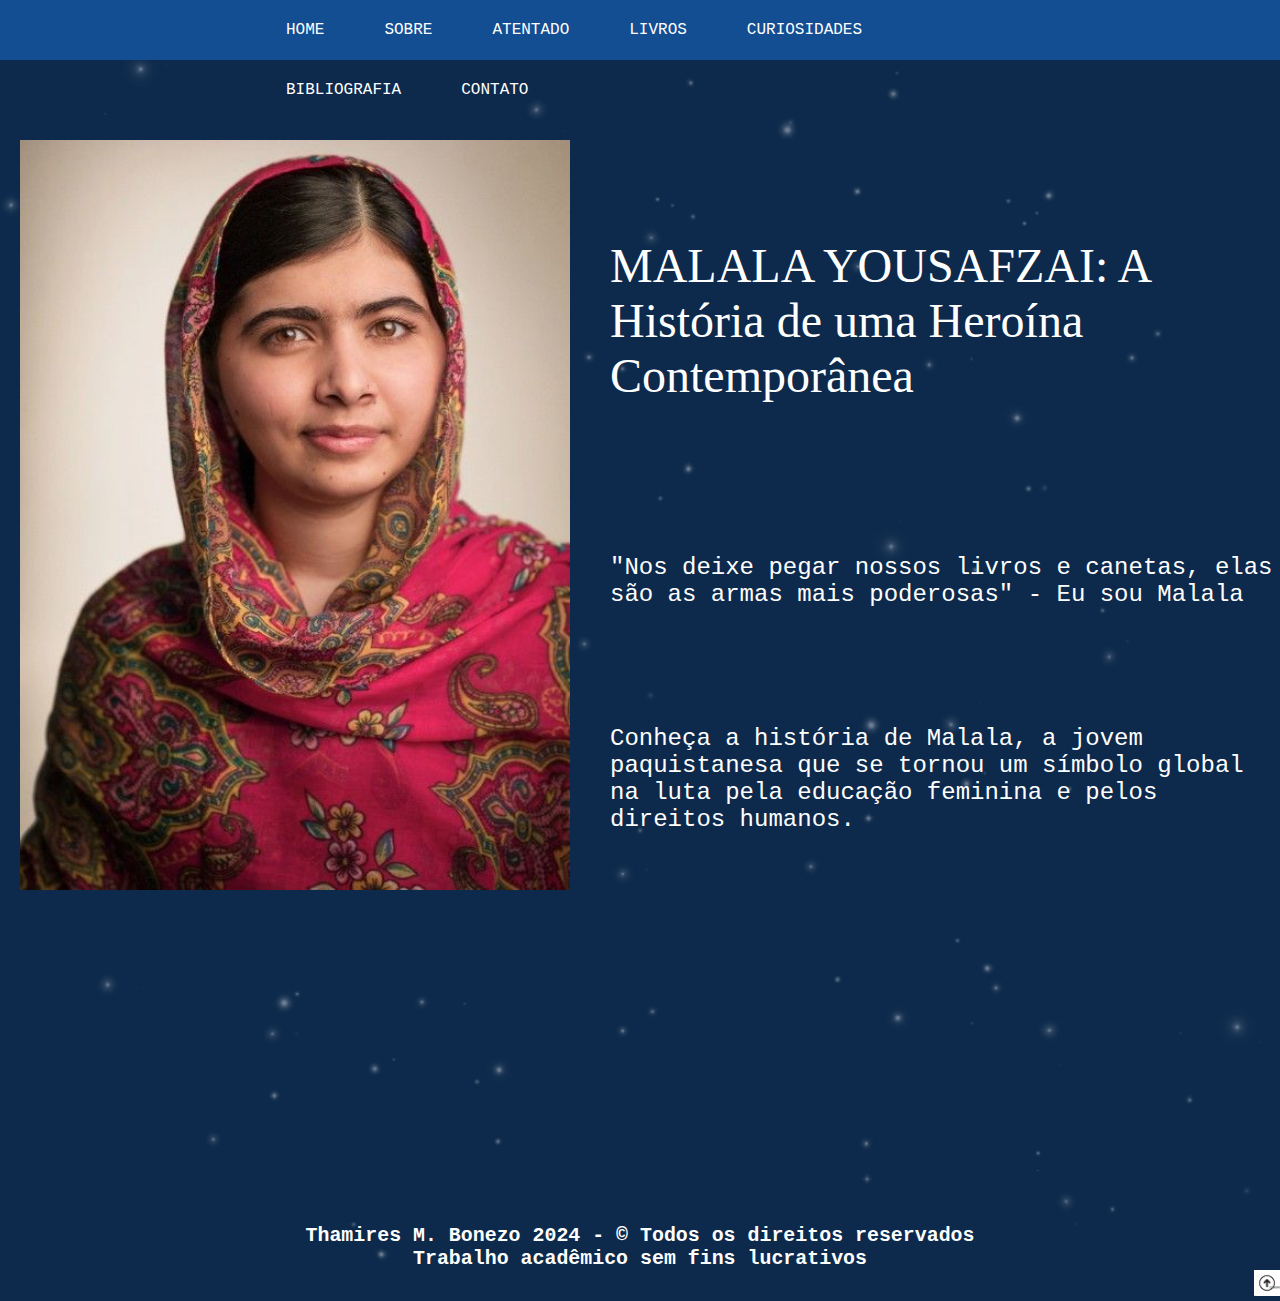
<file: index.html>
<!DOCTYPE html>
<html lang="pt-BR">
<head>
    <title>Home - Malala</title>
    <meta charset="UTF-8">
    <meta name="viewport" content="width=device-width, initial-scale=1.0">
    <meta name="description" content="MALALA YOUSAFZAI: Uma voz inspiradora na luta pela Educação e Direitos Humanos">
    <meta name="keywords" content="Malala, educação, luta">
    <meta name="author" content="Thamires M. Bonezo">
    <link rel="stylesheet" type="text/css" href="estilo_3.css">
    <link rel="icon" type="image/jpg" href="img/malala_3.jpg">
</head>
<body>
    <nav id="menu">
        <ul>
            <li><a href="index.html">Home</a></li>
            <li><a href="sobre.html">Sobre</a></li>
            <li><a href="atentado.html">Atentado</a></li>
            <li><a href="livros.html">Livros</a></li>
            <li><a href="premios.html">Curiosidades</a></li>
            <li><a href="bibliografia.html">Bibliografia</a></li>
            <li><a href="contato.html">Contato</a></li>
        </ul>
    </nav> 
    <br><br><br>
    <center>
        <font face="Courier" size="5" color="white">
            <table align="center" border="0" cellspacing="20" width="1300">
                <tr>
                    <td rowspan="5">
                        <img src="img/malala_capa.jpg" alt="Imagem de Malala" width="550" height="750">
                    </td>
                    <td></td>
                    <td>
                        <font face="Bookman Old Style" size="35" color="white">MALALA YOUSAFZAI: A História de uma Heroína Contemporânea</font>
                    </td>
                </tr>
                <tr>
                    <td></td>
                    <td>"Nos deixe pegar nossos livros e canetas, elas são as armas mais poderosas" - Eu sou Malala</td>
                </tr>
                <tr>
                    <td></td>
                    <td>Conheça a história de Malala, a jovem paquistanesa que se tornou um símbolo global na luta pela educação feminina e pelos direitos humanos.</td>
                </tr>            
            </table>
            <br><br><br><br><br><br><br><br><br>
            <hr width="90%" color="0D294B" size="10" align="center"><br><br>
            <footer>
                <h5>Thamires M. Bonezo 2024 - &copy; Todos os direitos reservados
                <br> Trabalho acadêmico sem fins lucrativos</h5>
            </footer>
        </font>
    </center>
    <div align="right">
        <a href="#"><img src="img/sobe1.png" width="2%"></a>
    </div>
</body>
</html>
</file>
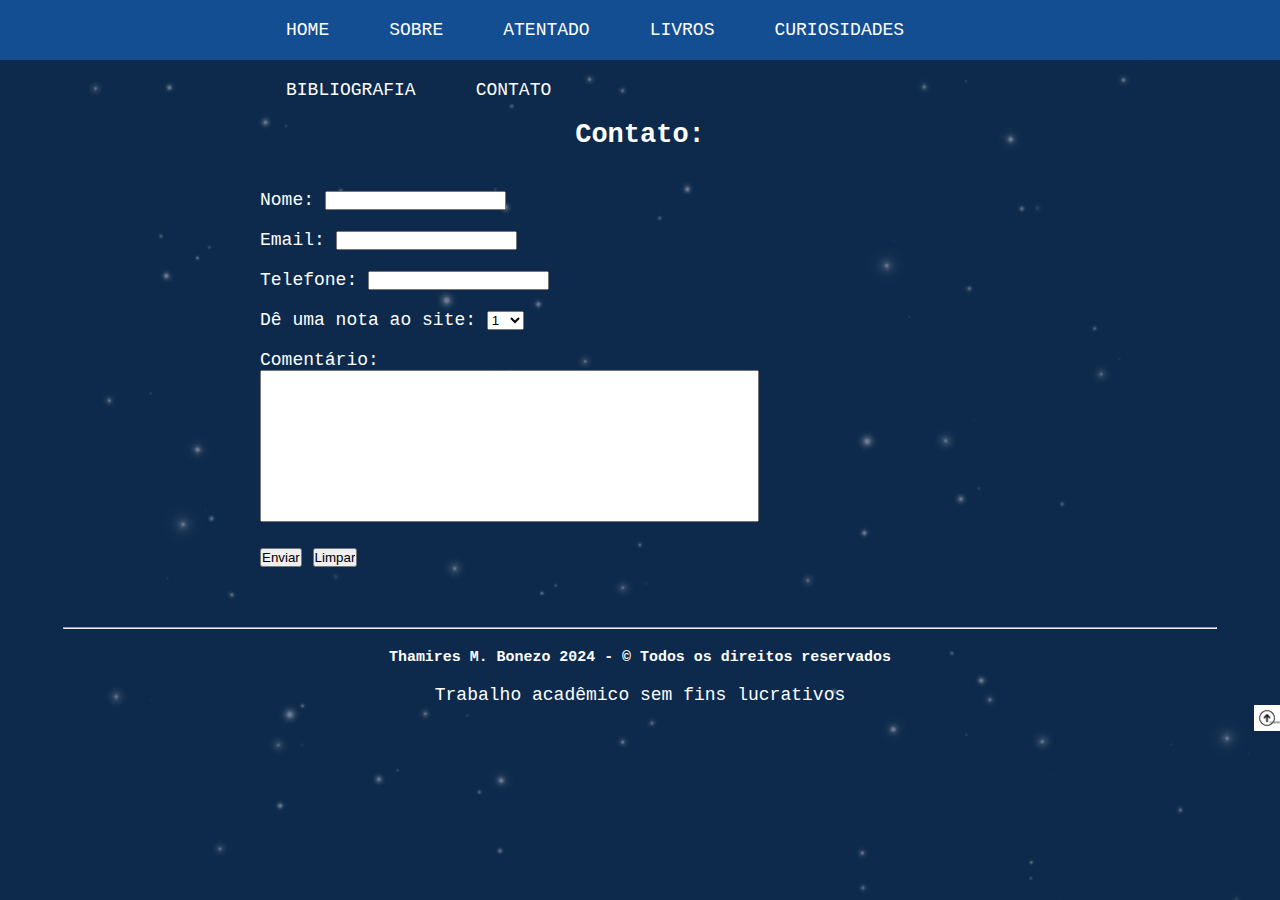
<file: a.html>
<!DOCTYPE html>
<html lang="pt-BR">
<head>
    <meta charset="UTF-8">
    <meta name="viewport" content="width=device-width, initial-scale=1.0">
    <title>Contato - Malala</title>
    <meta name="description" content="Livro Jogos vorazes">
    <meta name="keywords" content="jogos vorazes, livro, fanart">
    <meta name="author" content="Thamires M. Bonezo">
    <link rel="stylesheet" href="estilo_3.css">
    <link rel="icon" type="image/jpg" href="img/malala_3.jpg">
    <script language="JavaScript" type="text/javascript">
        function validar() {
            var nome = form1.nome.value;
            var email = form1.email.value;
            var tel = form1.tel.value;

            if (nome == "") {
                alert("Preencha o campo com o seu nome");
                form1.nome.focus();
                return false;
            }

            if (nome.length < 5) {
                alert("Digite seu nome completo");
                form1.nome.focus();
                return false;
            }

            if (email == "") {
                alert("Preencha o campo com seu email");
                form1.email.focus();
                return false;
            }
			
			if (email.length < 5) {
                alert("Digite seu email completo");
                form1.email.focus();
                return false;
			}
				
			if (email.length != @) {
                alert("Digite seu email co");
                form1.email.focus();
                return false;
			}

            if (tel == "") {
                alert("Preencha o campo com seu telefone");
                form1.tel.focus();
                return false;
            }
			
			if (tel.length < 5) {
                alert("Digite seu telefone completo");
                form1.tel.focus();
                return false;
        }
    </script>
</head>
<body>
    <font face="Courier" size="4" color="white">
        <nav id="menu">
            <ul>
                <li><a href="index.html">Home</a></li>
                <li><a href="sobre.html">Sobre</a></li>
                <li><a href="atentado.html">Atentado</a></li>
                <li><a href="livros.html">Livros</a></li>
                <li><a href="premios.html">Curiosidades</a></li>
                <li><a href="bibliografia.html">Bibliografia</a></li>
                <li><a href="contato.html">Contato</a></li>
            </ul>
        </nav>
        <center>
            <br><br><br>
            <h2>Contato:</h2>
            <br>
            <table align="center" cellspacing="20" width="800">
                <tr>
                    <td>
                        <form name="form1" action="confirmacaodedados.html" method="post" onsubmit="return validar()">
                            Nome: <input name="nome" type="text" required><br><br>
                            Email: <input name="email" type="text" required><br><br>
                            Telefone: <input name="tel" type="text" required><br><br>
                            Dê uma nota ao site:
                            <select name="nota">
                                <option>1</option>
                                <option>2</option>
                                <option>3</option>
                                <option>4</option>
                                <option>5</option>
                                <option>6</option>
                                <option>7</option>
                                <option>8</option>
                                <option>9</option>
                                <option>10</option>
                            </select>
                            <br><br>
                            Comentário:<br>
                            <textarea name="comentario" cols="60" rows="10" readonly></textarea><br><br>
                            <input type="submit" value="Enviar">
                            <input type="reset" name="limpa" value="Limpar">
                        </form>
                    </td>
                </tr>
            </table>
            <br><br>
            <hr width="90%" bgcolor="0D294B" size="2" align="center"><br>
            <footer>
                <h5>Thamires M. Bonezo 2024 - &copy; Todos os direitos reservados</h5>
                <br> Trabalho acadêmico sem fins lucrativos
            </footer>
        </center>
    </font>
    <div align="right">
        <a href="#"><img src="img/sobe1.png" width="2%"></a>
    </div>
</body>
</html>
</file>
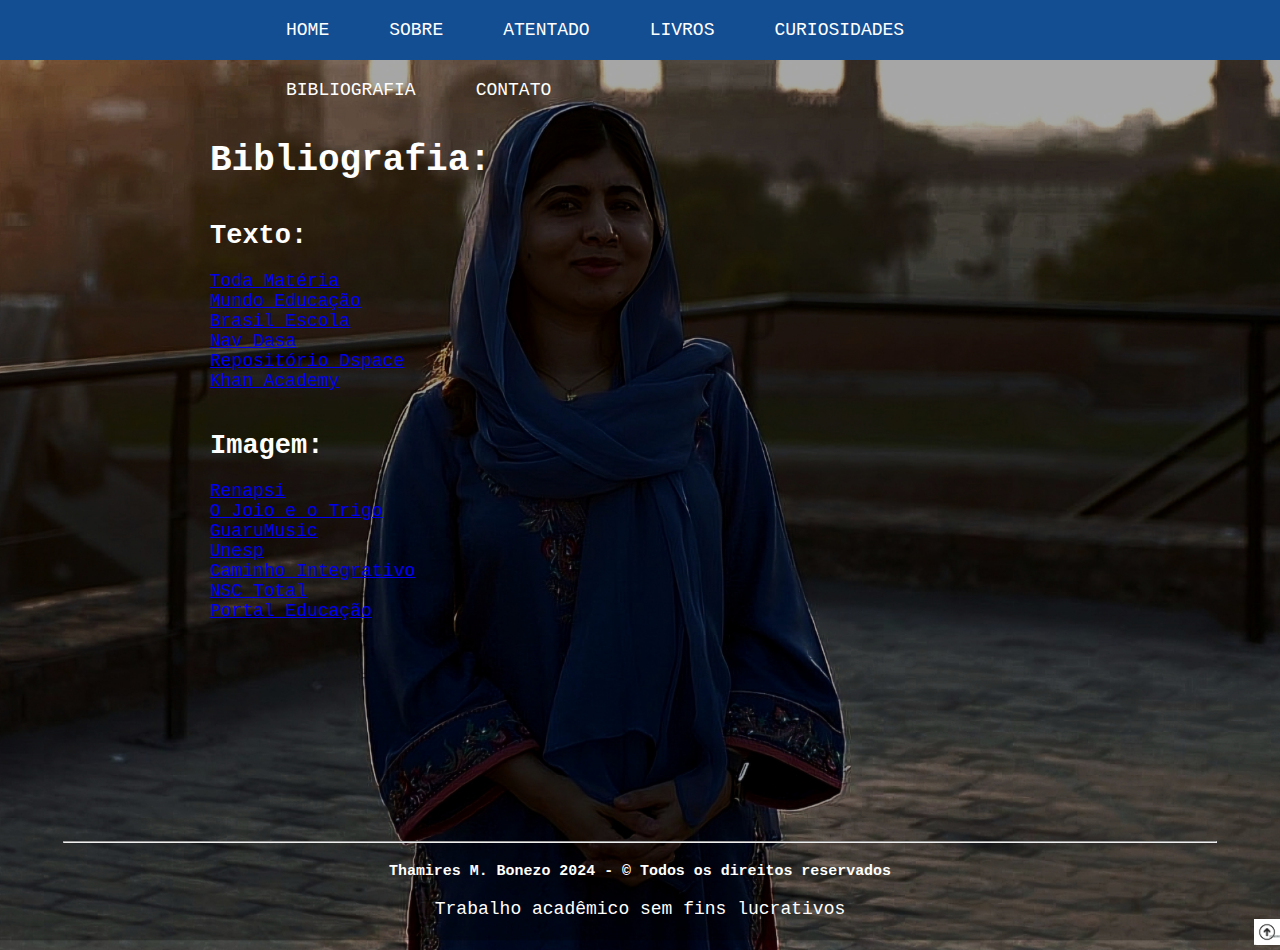
<file: bibliografia.html>
<!DOCTYPE html>
<html lang="pt-BR">
<head>
    <meta charset="UTF-8">
    <meta name="viewport" content="width=device-width, initial-scale=1.0">
    <title>Bibliografia - Malala</title>
    <meta name="description" content="Livro Jogos Vorazes">
    <meta name="keywords" content="jogos vorazes, livro, fanart">
    <meta name="author" content="Thamires M. Bonezo">
    <link rel="stylesheet" type="text/css" href="estilo_2.css">
    <link rel="icon" type="image/jpg" href="img/malala_3.jpg">
</head>
<body>
    <font face="Courier" size="4" color="white">
        <nav id="menu">
            <ul>
                <li><a href="index.html">Home</a></li>
                <li><a href="sobre.html">Sobre</a></li>
                <li><a href="atentado.html">Atentado</a></li>
                <li><a href="livros.html">Livros</a></li>
                <li><a href="premios.html">Curiosidades</a></li>
                <li><a href="bibliografia.html">Bibliografia</a></li>
                <li><a href="contato.html">Contato</a></li>
            </ul>
        </nav>
        <center><br><br>
        <table width="900" align="center" cellspacing="20">
            <tr>
                <td>
                    <h1>Bibliografia:</h1><br><br>
                    <h2>Texto:</h2><br>
                    <a href="https://www.todamateria.com.br/">Toda Matéria</a><br>
                    <a href="https://mundoeducacao.uol.com.br/">Mundo Educação</a><br>
                    <a href="https://brasilescola.uol.com.br/">Brasil Escola</a><br>
                    <a href="https://nav.dasa.com.br/">Nav Dasa</a><br>
                    <a href="https://repositorio.bc.ufg.br/">Repositório Dspace</a><br>
                    <a href="https://pt.khanacademy.org/">Khan Academy</a><br><br><br>
                    <h2>Imagem:</h2><br>
                    <a href="https://renapsi.org.br/">Renapsi</a><br>
                    <a href="https://ojoioeotrigo.com.br/">O Joio e o Trigo</a><br>
                    <a href="https://guarumusic.com.br/">GuaruMusic</a><br>
                    <a href="https://parajovens.unesp.br/">Unesp</a><br>
                    <a href="https://caminhointegrativo.com.br/">Caminho Integrativo</a><br>
                    <a href="https://nsctotal.com.br/">NSC Total</a><br>
                    <a href="https://blog.portaleducacao.com.br/">Portal Educação</a><br>
                </td>
            </tr>
        </table><br><br><br><br><br><br><br><br><br><br>
        <hr width="90%" bgcolor="0D294B" size="2" align="center"><br>
        <footer>
            <h5>Thamires M. Bonezo 2024 - &copy; Todos os direitos reservados</h5>
            <br> Trabalho acadêmico sem fins lucrativos
        </footer>
        </center>
    </font>
    <div align="right">
        <a href="#"><img src="img/sobe1.png" width="2%"></a>
    </div>
</body>
</html>
</file>
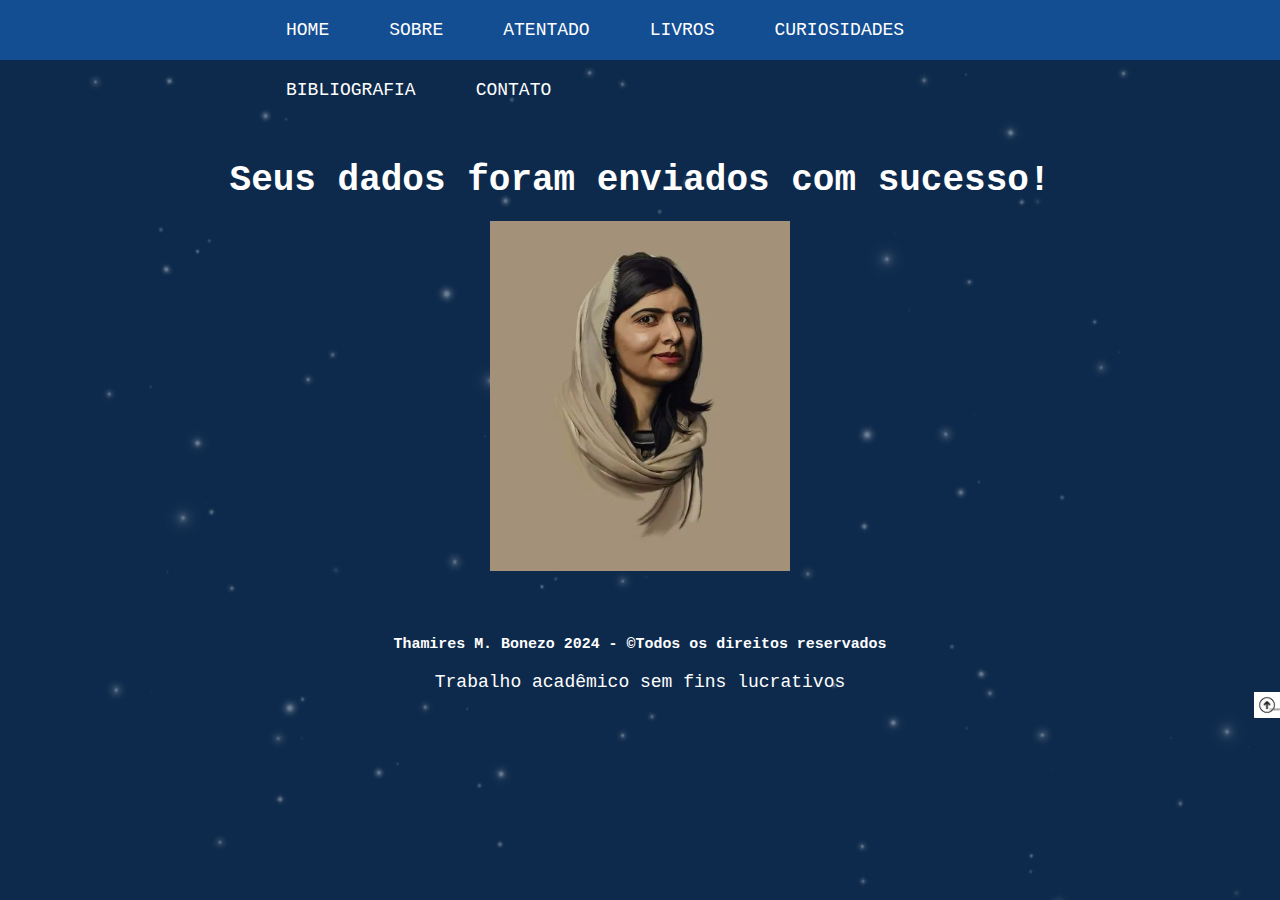
<file: confirmacaodedados.html>
<!DOCTYPE html>
<html lang="pt-BR">
<head>
    <meta charset="UTF-8">
    <meta name="viewport" content="width=device-width, initial-scale=1.0">
    <title>Confirmação de dados- Malala</title>
    <meta name ="description" content ="Confirmação de dados">
	<meta name ="keywords" content= "Malala, educação, luta">
	<meta name ="author" content= "Thamires M. Bonezo">
    <link rel="stylesheet" href="estilo_3.css">
	<link rel="icon" type= "image/jpg" href= "img/malala_3.jpg">
	</head>
<body><font face="Courier" size="4"color= "white">
        <nav id="menu">
            <ul> 
                <li><a href="index.html">Home</a></li>
                <li><a href="sobre.html">Sobre</a></li>
                <li><a href="atentado.html">Atentado</a></li>
                <li><a href="livros.html">Livros</a></li>
                <li><a href="premios.html">Curiosidades</a></li>
                <li><a href="bibliografia.html">Bibliografia</a></li>
                <li><a href="contato.html">Contato</a></li>
            </ul>
        </nav><center><br><br><br><br><br>
		<h1>Seus dados foram enviados com sucesso!</h1><br>
		<img src="img/malala_pintura.jpg" width="300" height="350"><br><br><br><br>
	<footer>
		<h5>Thamires M. Bonezo 2024 - &copyTodos os direitos reservados</h5>
		<br> Trabalho acadêmico sem fins lucrativos</h5></center></font>
		<div align= "right"> <a href = "#"> <img src= "img/sobe1.png" width = "2%"></a> </div>
    </footer>
</body>
</html>
</file>
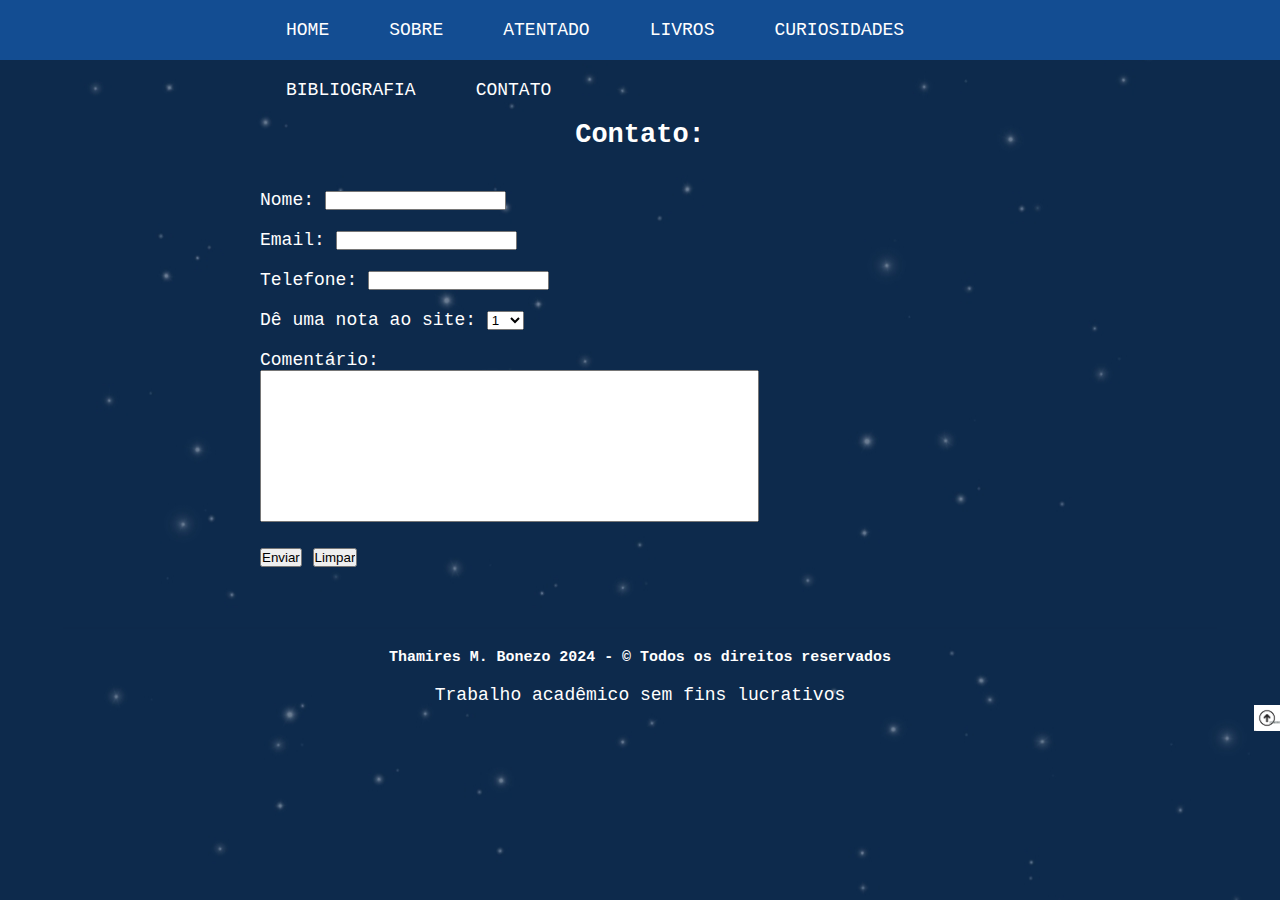
<file: contato.html>
<!DOCTYPE html>
<html lang="pt-BR">
<head>
    <meta charset="UTF-8">
    <meta name="viewport" content="width=device-width, initial-scale=1.0">
    <title>Contato - Malala</title>
    <meta name="description" content="contato- formulário">
    <meta name="keywords" content="contato, livro, malala">
    <meta name="author" content="Thamires M. Bonezo">
    <link rel="stylesheet" href="estilo_3.css">
    <link rel="icon" type="image/jpg" href="img/malala_3.jpg">
    <script type="text/javascript">
        function validar() {
            var form = document.forms['form1'];
            var nome = form.nome.value;
            var email = form.email.value;
            var tel = form.tel.value;

            if (nome == "") {
                alert("Preencha o campo com o seu nome");
                form.nome.focus();
                return false;
            }

            if (nome.length < 5) {
                alert("Digite seu nome completo");
                form.nome.focus();
                return false;
            }

            if (email == "") {
                alert("Preencha o campo com seu email");
                form.email.focus();
                return false;
            }

            if (email.length < 5) {
                alert("Digite seu email completo");
                form.email.focus();
                return false;
            }
            
            if (!email.includes('@')) {
                alert("Digite um email válido");
                form.email.focus();
                return false;
            }

            if (tel == "") {
                alert("Preencha o campo com seu telefone");
                form.tel.focus();
                return false;
            }

            if (tel.length < 5) {
                alert("Digite seu telefone completo");
                form.tel.focus();
                return false;
            }

            return true;
        }
    </script>
</head>
<body>
    <font face="Courier" size="4" color="white">
        <nav id="menu">
            <ul>
                <li><a href="index.html">Home</a></li>
                <li><a href="sobre.html">Sobre</a></li>
                <li><a href="atentado.html">Atentado</a></li>
                <li><a href="livros.html">Livros</a></li>
                <li><a href="premios.html">Curiosidades</a></li>
                <li><a href="bibliografia.html">Bibliografia</a></li>
                <li><a href="contato.html">Contato</a></li>
            </ul>
        </nav>
        <center>
            <br><br><br>
            <h2>Contato:</h2>
            <br>
            <table align="center" cellspacing="20" width="800">
                <tr>
                    <td>
                        <form name="form1" action="confirmacaodedados.html" method="post" onsubmit="return validar()">
                            Nome: <input name="nome" type="text" required><br><br>
                            Email: <input name="email" type="text" required><br><br>
                            Telefone: <input name="tel" type="text" required><br><br>
                            Dê uma nota ao site:
                            <select name="nota">
                                <option>1</option>
                                <option>2</option>
                                <option>3</option>
                                <option>4</option>
                                <option>5</option>
                                <option>6</option>
                                <option>7</option>
                                <option>8</option>
                                <option>9</option>
                                <option>10</option>
                            </select>
                            <br><br>
                            Comentário:<br>
                            <textarea style="resizze: none" name="comentario" cols="60" rows="10"></textarea><br><br>
                            <input type="submit" value="Enviar">
                            <input type="reset" name="limpa" value="Limpar">
                        </form>
                    </td>
                </tr>
            </table>
            <br><br>
            <hr width="90%" color="0D294B" size="2" align="center"><br>
            <footer>
                <h5>Thamires M. Bonezo 2024 - &copy; Todos os direitos reservados</h5>
                <br> Trabalho acadêmico sem fins lucrativos
            </footer>
        </center>
    </font>
    <div align="right">
        <a href="#"><img src="img/sobe1.png" width="2%"></a>
    </div>
</body>
</html>
</file>
<file: estilo_3.css>
*{
	margin: 0px;
	padding: 0px;
}
textarea{resize: none;}

body{	
	font-family: "courier";
	background: #0D294B;
	background-image: url('img/fundo_brilho.jpg');
	background-size: cover;
	background-repeat: no-repeat;
	background-position: center;
}	

#menu{
	width: 100%;
	height: 60px;
	background: #134D92;
	color: white;
}

#menu li{
	display: block;
	margin-left: 20%;
	margin-right: 20%;
}

#menu a{
	float:left;
	text-decoration: none; 
	color: #FFFFFF;
	text-transform: uppercase;
	line-height: 60px;
	height: 60px;
	padding: 0px 30px;
}

#menu a: hover{
	background: #6F3EBA;
}

#menu i{
	height: 60px;
	line-height: 60px;
}

#menu i.left {
	float: left;
	height: 60px;
	line-height: 60px;
	margin-right: 5px;
}

#menu i.right {
	float: left;
	height: 60px;
	line-height: 60px;
	margin-right: 5px;
}
</file>
<file: estilo_2.css>
*{
	margin: 0px;
	padding: 0px;
}

body{	
	font-family: "courier";
	background: #0D294B;
	background-image: url('img/malala_fundo.jpg');
	background-size: cover;
	background-repeat: no-repeat;
	background-position: center;
}	

#menu{
	width: 100%;
	height: 60px;
	background: #134D92;
	color: white;
}

#menu li{
	display: block;
	margin-left: 20%;
	margin-right: 20%;
}

#menu a{
	float:left;
	text-decoration: none; 
	color: #FFFFFF;
	text-transform: uppercase;
	line-height: 60px;
	height: 60px;
	padding: 0px 30px;
}

#menu a: hover{
	background: #6F3EBA;
}

#menu i{
	height: 60px;
	line-height: 60px;
}

#menu i.left {
	float: left;
	height: 60px;
	line-height: 60px;
	margin-right: 5px;
}

#menu i.right {
	float: left;
	height: 60px;
	line-height: 60px;
	margin-right: 5px;
}
</file>
